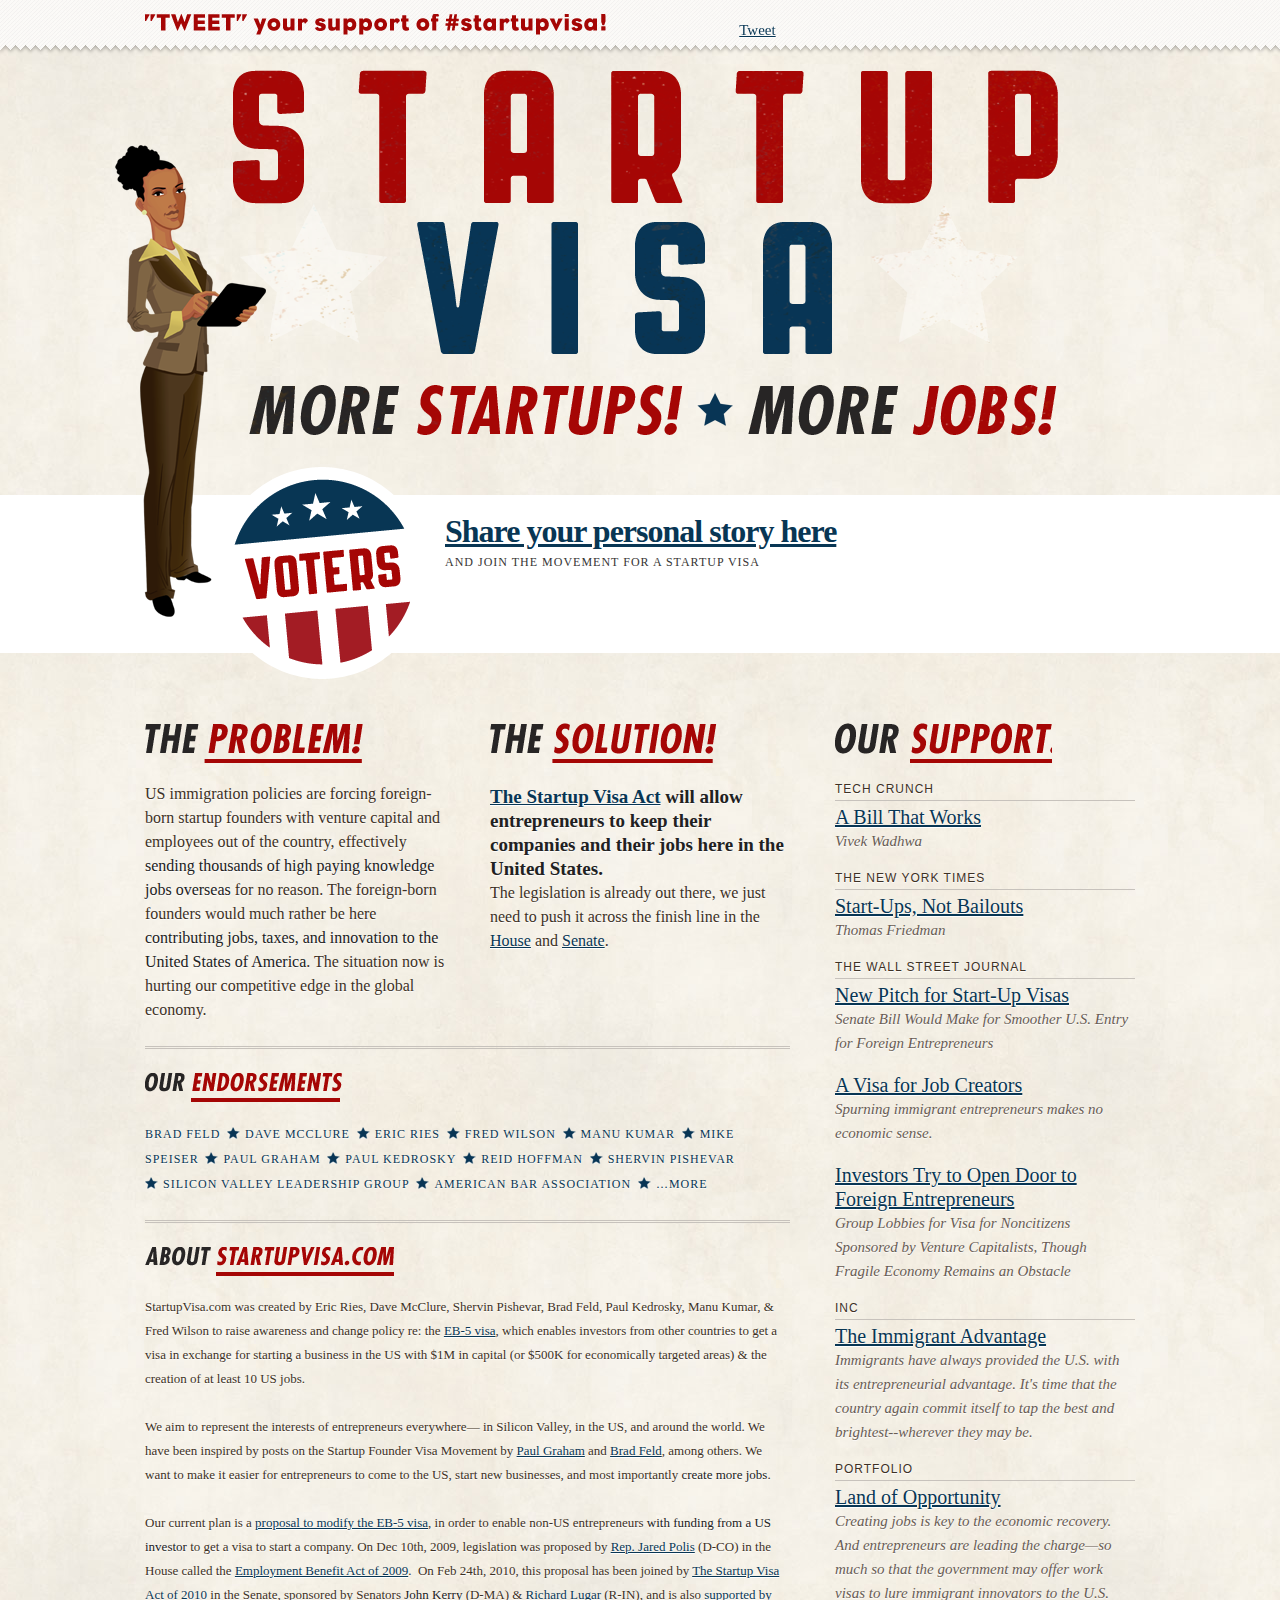
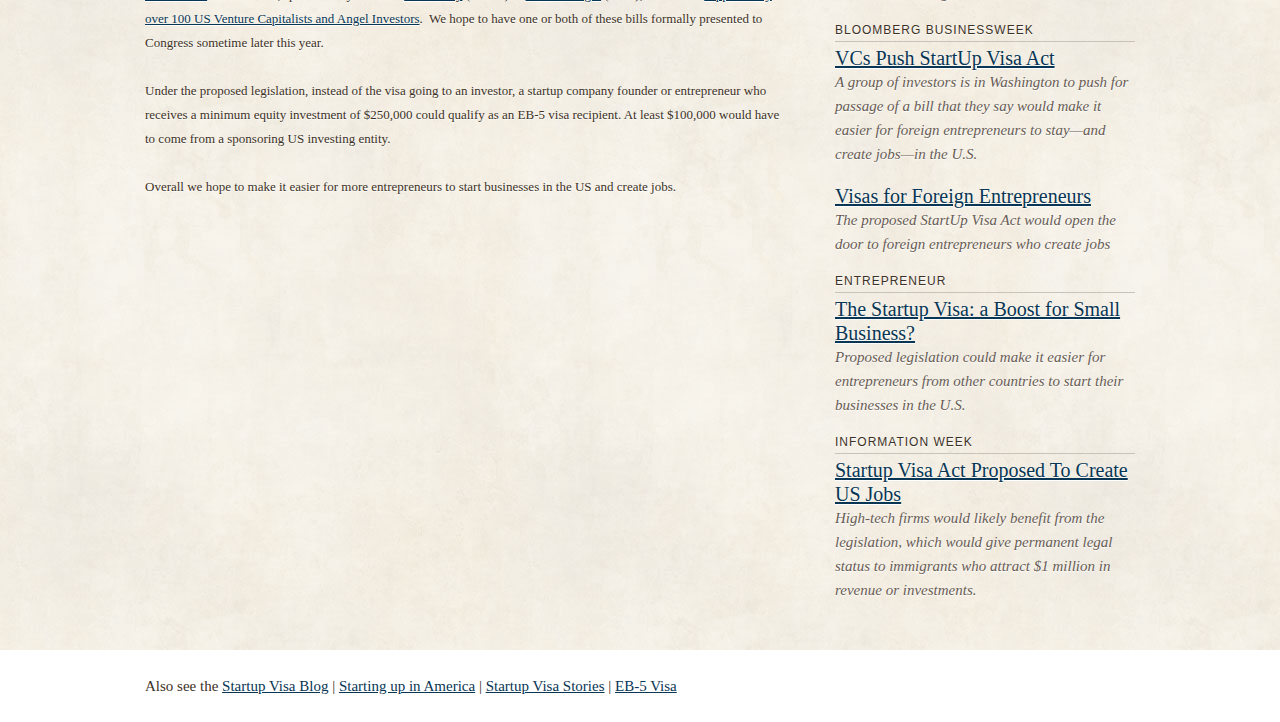
<file: index.html>
<!doctype html>
<html>

	<head>
		<meta charset="utf-8"/>
		<title>More Startups. More Jobs. Startup Visa</title>
		<link rel="stylesheet" media="all" href="css/uncompressed/baseline.reset.css" />
		<link rel="stylesheet" media="all" href="css/visa.css" />
		
		<meta property="og:title" content="Startup Visa" />
		<meta property="og:type" content="cause" />
		<meta property="og:url" content="http://startupvisa.com" />
		<meta property="og:image" content="" />
		<meta property="og:site_name" content="Startup Visa" />
		<meta property="fb:admins" content="14225780" />
		
		<!--[if lt IE 9]>
			<script src="http://html5shim.googlecode.com/svn/trunk/html5.js"></script>
		<![endif]-->
		
	</head>
	
	<body lang="en">
	    
	    <div id="fb-root"></div>
        <script>(function(d, s, id) {
          var js, fjs = d.getElementsByTagName(s)[0];
          if (d.getElementById(id)) {return;}
          js = d.createElement(s); js.id = id;
          js.src = "//connect.facebook.net/en_US/all.js#xfbml=1";
          fjs.parentNode.insertBefore(js, fjs);
        }(document, 'script', 'facebook-jssdk'));</script>
	
	<header>
		<div class="wrapper">
			<img src="images/tweet.png" id="img-tweet" alt="Tweet your support!" />
			<iframe class="facebook-share" src="http://www.facebook.com/plugins/like.php?href=facebook.com%2Fstartupvisa&amp;layout=button_count&amp;show_faces=false&amp;width=450&amp;action=like&amp;font&amp;colorscheme=light&amp;height=21" scrolling="no" frameborder="0" style="border:none; overflow:hidden; margin-left:25px; width:100px; height:21px;" allowTransparency="true"></iframe>
			<a href="http://twitter.com/share" class="twitter-share-button" data-url="startupvisa.com" data-text="I support #Startupvisa! Show your support at http://startupvisa.com" data-count="horizontal" data-via="startupvisa" data-related="startupvisa:More Startups. More Jobs.">Tweet</a><script type="text/javascript" src="http://platform.twitter.com/widgets.js"></script>
		</div>
	</header>
		
	<section class="wrapper" id="section-posters">
		<img src="images/poster.png" alt="" />
	</section>
	
	<section class="full" id="section-cta">
		
		<div class="wrapper">
			
			<img src="images/woman.png" id="img-woman" alt="" />
			<img src="images/voters.png" id="voters" alt="" />
			<hgroup>
				<h2><a href="#comments">Share your personal story here</a></h2>
				<h6>and join the movement for a Startup Visa</h6>
			</hgroup>
			<!--
			<div id="stack"><var id="stack_var">?</var>
			<script type="text/javascript">function __update_mention(count) {
			document.getElementById('stack_var').innerHTML = count;
			};</script>
			<script type="text/javascript" src="https://www.votizen.com/upvotes/count/issues/startupvisa/"></script>
			<div>messages sent so far</div></div>-->
		</div>
	
	</section>
	
	<div class="wrapper">
	
	<section class="column two first">
		
		<article class="column first"><img src="images/problem.png" alt="The Problem" /><p>US immigration policies are forcing foreign-born startup founders with venture capital and employees out of the country, effectively <strong>sending thousands of high paying knowledge jobs overseas</strong> for no reason. The foreign-born founders would much rather be here <strong>contributing jobs, taxes, and innovation to the United States of America</strong>. The situation now is hurting our competitive edge in the global economy.</p></article>
		
		<article class="column"><img src="images/solution.png" alt="The Solution" /><h3><a href="http://kerry.senate.gov/press/release/?id=4e6a51f6-fb2b-4212-b299-b0c46c7e6b58">The Startup Visa Act</a> will allow entrepreneurs to keep their companies and their jobs here in the United States.</h3>
		<p>The legislation is already out there, we just need to push it across the finish line in the <a href="http://www.opencongress.org/bill/112-h1114/show">House</a> and <a href="http://www.opencongress.org/bill/112-s565/show">Senate</a>.</p></article>
		
		<a name="comments">&nbsp;</a>
		<div class="fb-comments" data-href="startupvisa.com" data-num-posts="10" data-width="645"></div>
		
		<article class="column first two" id="article-endorse"><img src="images/endorse.png" alt="Our Endorsements" />
    		<ul class="endorse">
    		    <li><a href="http://www.feld.com/wp/About">Brad Feld</a></li>
        		<li><a href="http://500hats.typepad.com/500blogs/about-dave-mcclure.html">Dave McClure</a></li>
        		<li><a href="http://www.startuplessonslearned.com/2009/09/support-startup-founders-visa-with.html">Eric Ries</a></li>
        		<li><a href="http://www.avc.com/a_vc/2009/09/startup-visas.html">Fred Wilson</a></li>
        		<li><a href="http://www.k9ventures.com/2009/09/my-story-and-support-for-the-founders-visa/">Manu Kumar</a></li>
        		<li><a href="http://laserlike.com/2009/07/04/america%E2%80%99s-secret-innovation-weapon-immigration/">Mike Speiser</a></li>
        		<li><a href="http://www.paulgraham.com/foundervisa.html">Paul Graham</a></li>
        		<li><a href="http://paul.kedrosky.com/archives/2009/12/the_case_for_st_1.html">Paul Kedrosky</a></li>
        		<li><a href="http://www.techcrunch.com/2009/03/04/stimulus-20-it%E2%80%99s-the-startups-stupid/">Reid Hoffman</a></li>
        		<li><a href="http://www.shervin.com/shervinsbio.htm">Shervin Pishevar</a></li>
        		<li><a href="http://svlg.org/">Silicon Valley Leadership Group</a></li>
        		<li><a href="http://www.abanow.org/wordpress/wp-content/files_flutter/1281462599Resolution300Summary081010.doc">American Bar Association</a></li>
        		<li><a href="https://docs.google.com/viewer?url=http://startupvisa.files.wordpress.com/2010/02/startup-visa-letter-with-signatures-feb22.pdf&pli=1">&hellip;more</a></li>
    		</ul>
		
		    <div class="fb-like-box" data-href="facebook.com/startupvisa/" data-width="645" data-show-faces="true" data-border-color="#C7C2BC" data-stream="false" data-header="false"></div>
		</article>
		
		<article class="column first two" id="article-about"><img src="images/about.png" alt="About Startupvisa.com" />
		<p>StartupVisa.com was created by Eric Ries, Dave McClure, Shervin Pishevar, Brad Feld, Paul Kedrosky, Manu Kumar, &amp; Fred Wilson to raise awareness and change policy re: the <a href="http://tinyurl.com/eb5-visa">EB-5 visa</a>, which enables investors from other countries to get a visa in exchange for starting a business in the US with $1M in capital (or $500K for economically targeted areas) &amp; the creation of at least 10 US jobs.</p>
		
		<p>We aim to represent the interests of entrepreneurs everywhere&mdash; in Silicon Valley, in the US, and around the world. We have been inspired by posts on the Startup Founder Visa Movement by <a href="http://www.paulgraham.com/foundervisa.html">Paul Graham</a> and <a href="http://www.feld.com/wp/archives/2009/09/the-founders-visa-movement.html">Brad Feld</a>, among others. We want to make it easier for entrepreneurs to come to the US, start new businesses, and most importantly <strong>create more jobs</strong>.</p>
		
		<p>Our current plan is a <a href="http://startupvisa.wordpress.com/modified-eb5-visa/">proposal to modify the EB-5 visa</a>, in order to enable non-US entrepreneurs <strong>with funding from a US investor</strong> to get a visa to start a company. On Dec 10<sup>th</sup>, 2009, legislation was proposed by <a href="https://www.votizen.com/officials/159528/">Rep. Jared Polis</a> (D-CO) in the House called the <a href="http://polis.house.gov/UploadedFiles/HR_4259_Employment_Benefit_Act_Summary.pdf">Employment Benefit Act of 2009</a>.  On Feb 24<sup>th</sup>, 2010, this proposal has been joined by <a href="http://startupvisa.files.wordpress.com/2010/02/dc-startup-visa-act-2-24-10.pdf">The Startup Visa Act of 2010</a> in the Senate, sponsored by Senators <a href="https://www.votizen.com/officials/115897/"><strong>John Kerry</strong></a> (D-MA) &amp; <a href="https://www.votizen.com/officials/119287/">Richard Lugar</a> (R-IN), and is also <a href="http://startupvisa.files.wordpress.com/2010/02/startup-visa-letter-with-signatures-feb22.pdf">supported by over 100 US Venture Capitalists and Angel Investors</a>.  We hope to have one or both of these bills formally presented to Congress sometime later this year.</p>
		
		<p>Under the proposed legislation, instead of the visa going to an investor, a startup company founder or entrepreneur who receives a minimum equity investment of $250,000 could qualify as an EB-5 visa recipient. At least $100,000 would have to come from a sponsoring US investing entity.</p>
		
		<p>Overall we hope to make it easier for more entrepreneurs to start businesses in the US and create jobs.</p>
		</article>
		
	</section>
	
	<article class="column"><img src="images/support.png" alt="Our Support" />
		
		<ul class="news">
			
			<li class="paper">tech crunch</li>
			
			<li>
				<h4><a href="http://techcrunch.com/2011/03/14/finally-a-startup-visa-that-works/">A Bill That Works</a></h4>
				<h5>Vivek Wadhwa</h5>
			</li>
			
			<li class="paper">the new york times</li>
			
			<li>
				<h4><a href="http://www.nytimes.com/2010/04/04/opinion/04friedman.html">Start-Ups, Not Bailouts</a></h4>
				<h5>Thomas Friedman</h5>
			</li>
			
			<li class="paper">the wall street journal</li>
		
			<li>
				<h4><a href="http://online.wsj.com/article/SB10001424052748704694004576020001550357580.html">New Pitch for Start-Up Visas</a></h4>
				<h5>Senate Bill Would Make for Smoother U.S. Entry for Foreign Entrepreneurs</h5>
			</li>
			
			<li>
				<h4><a href="http://online.wsj.com/article/SB10001424052748704631504575532243982639322.html">A Visa for Job Creators</a></h4>
				<h5>Spurning immigrant entrepreneurs makes no economic sense.</h5>
			</li>
			
			<li>
				<h4><a href="http://online.wsj.com/article/SB126282269345218789.html">Investors Try to Open Door to Foreign Entrepreneurs</a></h4>
				<h5>Group Lobbies for Visa for Noncitizens Sponsored by Venture Capitalists, Though Fragile Economy Remains an Obstacle</h5>
			</li>
			
			<li class="paper">inc</li>
			
			<li>
				<h4><a href="http://www.inc.com/magazine/20100701/the-immigrant-advantage.html">The Immigrant Advantage</a></h4>
				<h5>Immigrants have always provided the U.S. with its entrepreneurial advantage. It's time that the country again commit itself to tap the best and brightest--wherever they may be.</h5>
			</li>
			
			<li class="paper">portfolio</li>
			
			<li>
				<h4><a href="http://www.portfolio.com/companies-executives/2010/05/13/startup-visa-aimed-at-immigrant-entrepreneurs">Land of Opportunity</a></h4>
				<h5>Creating jobs is key to the economic recovery. And entrepreneurs are leading the charge—so much so that the government may offer work visas to lure immigrant innovators to the U.S.</h5>
			</li>
			
			<li class="paper">bloomberg businessweek</li>
			
			<li>
				<h4><a href="http://www.businessweek.com/technology/content/mar2010/tc2010033_186150.htm">VCs Push StartUp Visa Act</a></h4>
				<h5>A group of investors is in Washington to push for passage of a bill that they say would make it easier for foreign entrepreneurs to stay—and create jobs—in the U.S.</h5>
			</li>
			
			<li>
				<h4><a href="http://www.businessweek.com/magazine/content/10_12/b4171027577226.htm">Visas for Foreign Entrepreneurs</a></h4>
				<h5>The proposed StartUp Visa Act would open the door to foreign entrepreneurs who create jobs</h5>
			</li>
			
			<li class="paper">entrepreneur</li>
			
			<li>
				<h4><a href="http://www.entrepreneur.com/article/217416">The Startup Visa: a Boost for Small Business?</a></h4>
				<h5>Proposed legislation could make it easier for entrepreneurs from other countries to start their businesses in the U.S.</h5>
			</li>
			
			<li class="paper">information week</li>
			
			<li>
				<h4><a href="">Startup Visa Act Proposed To Create US Jobs</a></h4>
				<h5>High-tech firms would likely benefit from the legislation, which would give permanent legal status to immigrants who attract $1 million in revenue or investments.</h5> 
			</li>
		
		</ul>
		</article>
		
	</div>
	
	
	<footer>
		<div class="wrapper">Also see the <a href="http://startupvisa.wordpress.com">Startup Visa Blog</a> | <a href="http://vimeo.com/20493728">Starting up in America</a> | <a href="http://startupvisa.tumblr.com/">Startup Visa Stories</a> | <a href="http://tinyurl.com/eb5-visa">EB-5 Visa</a></div>
	</footer>

    <script type="text/javascript">
        var disqus_shortname = 'startupvisa';
        
        (function() {
            var dsq = document.createElement('script'); dsq.type = 'text/javascript'; dsq.async = true;
            dsq.src = 'http://' + disqus_shortname + '.disqus.com/embed.js';
            (document.getElementsByTagName('head')[0] || document.getElementsByTagName('body')[0]).appendChild(dsq);
        })();
    </script>

	</body>
	
</html>
</file>
<file: css/visa.css>
body {
		background: #e0d4c8 url(../images/parch.jpg) top center;
		color: #3d3125;
		font: 15px/24px georgia, serif;
		text-rendering: optimizeLegibility;
		text-shadow: 0 1px 1px rgba(255,255,255,1) ;
	}
	
	a {
		color: #083654;
	}
	
	a:hover {
		color: #a50605;
	}
	
	.column {
		float: left;
		line-height: 24px;
		width: 300px;
		margin-left: 45px;
	}
	
	.first {
		margin-left: 0;
	}
	
	header {
		background: url(../images/top.png);
		position: fixed;
		z-index: 10;
		width: 100%;
		height: 60px;
	}
	
	article h3,
	article p {
		line-height: 24px;
	}
	
	p {
		margin: 0 0 24px 0;
	}
	
	 article p {
	 	font-size: 16px;
	 }
	
	#section-posters {
		padding-top: 70px;	
		margin-bottom: 50px;	
	}
	
	#section-cta {
		background: #fff;
		line-height: 1;
		padding: 20px 0 8px;
		margin-bottom: 70px;
	}
	
	#section-cta h6 {
		color: #373534;
		font-size: 12px;
		line-height: 18px;
		letter-spacing: 1px;
		font-weight: normal;
		margin: 6px 0 18px;	
		text-transform: uppercase;
		width: 500px;
	}
	
	#section-cta hgroup {
	    height: 130px;
		margin-left: 300px;
	}
	
	#section-cta h2 {
		font-size: 32px;
		font-weight: bold;
		letter-spacing: -1px;
	}
	
	#section-cta h3 {
		color: #2d2d30;
		font-size: 28px;
		font-weight: bold;
		letter-spacing: -1px;
	}
	
	strong {
		color: #212121;
	}
	
	.wrapper {
		margin: 0 auto;
		position: relative;
		width: 990px;
	}
	
	img#voters {
		position: absolute;
		left: 70px;
		top: -48px;
	}
	
	img#img-tweet {
		margin: 14px 0 0 0;
	}
	
	section h3 {
		color: #212121;
		font-size: 19px;
		font-weight: bold;
		margin-top: 3px;
	}
	
	img#img-woman {
		position: absolute;
		left: -30px;
		top: -370px;
	}

	ul.news {
		list-style-type: none;
		margin: 0 0 48px 0;
		padding: 0;
	}
	
	article img {
		margin-bottom: 12px;
	}
	
	ul.news li {
		margin-bottom: 18px;
	}
	
	ul.news h4 {
		font-size: 20px;
	}
	
	ul.news h5 {
		color: #685c54;
		font-style: italic;
		font-size: 15px;
	}
	
	ul.news li.paper {
		font: 12px 'arial black', arial, helvetica, san-serif;
		letter-spacing: 1px;
		text-transform: uppercase;
		border-bottom: 1px solid #c7c2bc;
		padding-bottom: 4px;
		margin-bottom: 4px;
	}

	#section-cta var {
		font-family: monospace;
	}

#stack {
	position: absolute;
	right: 0;
	top: -40px;
	background: url(../images/stack.png) no-repeat;
	width: 176px;
	height: 131px;
	line-height: 141px;
	text-align: center;
}

#stack var {
	font: bold 36px 'helvetica neue', arial, helvetica, sans-serif;
}

#stack div {
	color: #666;
	font: 11px/9px 'arial rounded mt bold', arial, helvetica, sans-serif;
	letter-spacing: 1px;
	text-align: center;
}

article.two {
	border-top: 3px double #c7c2bc;
	padding-top: 24px;
}

#article-about p {
	font-size: 13px;
}

.two {
	width: 645px;
}

ul.endorse {
	margin: 0 0 24px 0;
}

ul.endorse li:first-child {
	background: none;
	padding: 0;
}

ul.endorse li {
	background: url(../images/star.png) 0 0 no-repeat;
	font-size: 12px;
	display: inline;
	margin-right: 3px;
	padding-left: 18px;
	text-transform: uppercase;
	letter-spacing: 1px;
	white-space: nowrap;
}

ul.endorse li a {
	text-decoration: none;
}

footer {
	background: white;
	clear: both;
	margin: 24px 0 0 0;
	padding: 24px 0;
}
</file>
